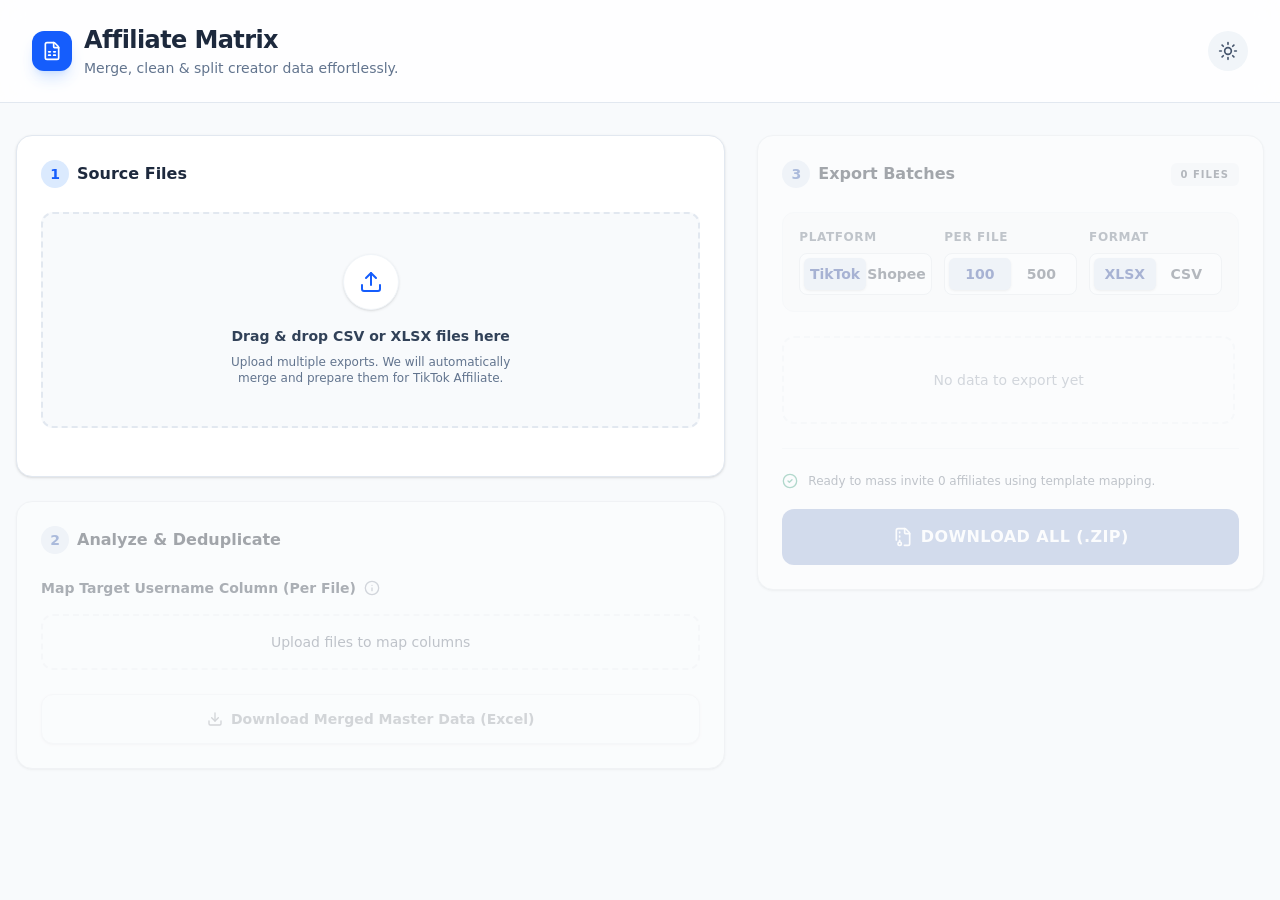
<file: index.html>
<!DOCTYPE html><!--JbAnKUsGzFx4GVvMpK2jP--><html lang="en"><head><meta charSet="utf-8"/><meta name="viewport" content="width=device-width, initial-scale=1"/><link rel="stylesheet" href="/_next/static/css/7e4ffec0b898984b.css" data-precedence="next"/><link rel="preload" as="script" fetchPriority="low" href="/_next/static/chunks/webpack-669ed450fc80d55c.js"/><script src="/_next/static/chunks/4bd1b696-21f374d1156f834a.js" async=""></script><script src="/_next/static/chunks/255-8d5af36ff3cd9e1a.js" async=""></script><script src="/_next/static/chunks/main-app-f6b0c76d117fa43d.js" async=""></script><script src="/_next/static/chunks/app/layout-0d81ec9beac69771.js" async=""></script><script src="/_next/static/chunks/2170a4aa-0161874357c9a188.js" async=""></script><script src="/_next/static/chunks/670-0e2aaca460332111.js" async=""></script><script src="/_next/static/chunks/app/page-c0fb439b8ecafed6.js" async=""></script><title>Affiliate Mass Invite Matrix | Creator Batch Processor</title><meta name="description" content="Free tool to merge, deduplicate, and split TikTok and Shopee creator lists for affiliate mass invites. Process data completely locally in your browser with privacy and speed."/><meta name="author" content="DigiMarket Indo"/><meta name="keywords" content="TikTok,Shopee,Affiliate,Mass Invite,Creator List,CSV,Excel,Deduplicate,Split Tool"/><meta property="og:title" content="Affiliate Matrix Processor"/><meta property="og:description" content="Free tool to process TikTok and Shopee affiliate bulk spreadsheets directly in your browser."/><meta property="og:type" content="website"/><meta name="twitter:card" content="summary"/><meta name="twitter:title" content="Affiliate Matrix Processor"/><meta name="twitter:description" content="Free tool to process TikTok and Shopee affiliate bulk spreadsheets directly in your browser."/><script src="/_next/static/chunks/polyfills-42372ed130431b0a.js" noModule=""></script></head><body class="antialiased font-sans flex flex-col min-h-screen"><div hidden=""><!--$--><!--/$--></div><script>((a,b,c,d,e,f,g,h)=>{let i=document.documentElement,j=["light","dark"];function k(b){var c;(Array.isArray(a)?a:[a]).forEach(a=>{let c="class"===a,d=c&&f?e.map(a=>f[a]||a):e;c?(i.classList.remove(...d),i.classList.add(f&&f[b]?f[b]:b)):i.setAttribute(a,b)}),c=b,h&&j.includes(c)&&(i.style.colorScheme=c)}if(d)k(d);else try{let a=localStorage.getItem(b)||c,d=g&&"system"===a?window.matchMedia("(prefers-color-scheme: dark)").matches?"dark":"light":a;k(d)}catch(a){}})("class","theme","dark",null,["light","dark"],null,true,true)</script><div class="flex-1 bg-slate-50 dark:bg-slate-950 text-slate-900 dark:text-slate-100 font-sans flex flex-col transition-colors duration-300 selection:bg-blue-200 dark:selection:bg-blue-900"><header class="bg-white/80 dark:bg-slate-900/80 backdrop-blur-md border-b border-slate-200 dark:border-slate-800 px-4 md:px-8 py-4 sm:py-6 flex items-center justify-between sticky top-0 z-50 w-full transition-colors duration-300"><div class="flex items-center gap-3"><div class="w-10 h-10 bg-blue-600 rounded-xl flex items-center justify-center text-white shadow-lg shadow-blue-500/20"><svg xmlns="http://www.w3.org/2000/svg" width="24" height="24" viewBox="0 0 24 24" fill="none" stroke="currentColor" stroke-width="2" stroke-linecap="round" stroke-linejoin="round" class="lucide lucide-file-spreadsheet w-5 h-5" aria-hidden="true"><path d="M6 22a2 2 0 0 1-2-2V4a2 2 0 0 1 2-2h8a2.4 2.4 0 0 1 1.704.706l3.588 3.588A2.4 2.4 0 0 1 20 8v12a2 2 0 0 1-2 2z"></path><path d="M14 2v5a1 1 0 0 0 1 1h5"></path><path d="M8 13h2"></path><path d="M14 13h2"></path><path d="M8 17h2"></path><path d="M14 17h2"></path></svg></div><div><h1 class="font-bold text-xl sm:text-2xl tracking-tight text-slate-800 dark:text-white">Affiliate Matrix</h1><p class="text-sm text-slate-500 dark:text-slate-400 mt-0.5 hidden sm:block">Merge, clean &amp; split creator data effortlessly.</p></div></div><div class="flex items-center gap-2"></div></header><main class="max-w-7xl mx-auto px-4 py-8 flex flex-col items-start w-full min-h-0 flex-1"><div class="flex flex-col lg:flex-row gap-6 lg:gap-8 w-full"><div class="w-full lg:w-7/12 flex flex-col gap-6" style="opacity:0;transform:translateY(20px)"><div class="bg-white dark:bg-slate-900 p-6 rounded-2xl border border-slate-200 dark:border-slate-800 shadow-sm flex flex-col transition-colors duration-300"><div class="flex items-center justify-between mb-6"><h2 class="font-bold text-slate-800 dark:text-slate-100 flex items-center gap-2"><span class="flex items-center justify-center w-7 h-7 rounded-full bg-blue-100 dark:bg-blue-500/20 text-blue-600 dark:text-blue-400 text-sm">1</span>Source Files</h2></div><div><div class="border-2 border-dashed rounded-xl p-10 flex flex-col items-center justify-center text-center cursor-pointer transition-all duration-300 mb-6 border-slate-200 dark:border-slate-700 bg-slate-50 dark:bg-slate-800/50 hover:border-blue-300 dark:hover:border-blue-500/50"><div class="w-14 h-14 mb-4 rounded-full bg-white dark:bg-slate-800 shadow-sm flex items-center justify-center text-blue-600 dark:text-blue-400 border border-slate-100 dark:border-slate-700"><svg xmlns="http://www.w3.org/2000/svg" width="24" height="24" viewBox="0 0 24 24" fill="none" stroke="currentColor" stroke-width="2" stroke-linecap="round" stroke-linejoin="round" class="lucide lucide-upload w-6 h-6" aria-hidden="true"><path d="M12 3v12"></path><path d="m17 8-5-5-5 5"></path><path d="M21 15v4a2 2 0 0 1-2 2H5a2 2 0 0 1-2-2v-4"></path></svg></div><p class="text-sm font-semibold text-slate-700 dark:text-slate-200">Drag &amp; drop CSV or XLSX files here</p><p class="text-xs text-slate-500 dark:text-slate-400 mt-2 max-w-xs">Upload multiple exports. We will automatically merge and prepare them for <!-- -->TikTok<!-- --> Affiliate.</p><input type="file" multiple="" accept=".csv,.xlsx" class="hidden"/></div></div></div><div class="bg-white dark:bg-slate-900 p-6 rounded-2xl border border-slate-200 dark:border-slate-800 shadow-sm flex flex-col transition-all duration-300 opacity-40 pointer-events-none grayscale-[0.5]"><div class="flex items-center justify-between mb-6"><h2 class="font-bold text-slate-800 dark:text-slate-100 flex items-center gap-2"><span class="flex items-center justify-center w-7 h-7 rounded-full bg-blue-100 dark:bg-blue-500/20 text-blue-600 dark:text-blue-400 text-sm">2</span>Analyze &amp; Deduplicate</h2></div><div><div class="flex flex-col gap-4 mb-6"><label class="text-sm font-semibold text-slate-700 dark:text-slate-300 flex items-center gap-2">Map Target Username Column (Per File)<span class="group relative cursor-help text-slate-400 hover:text-slate-600 dark:hover:text-slate-300"><svg xmlns="http://www.w3.org/2000/svg" width="24" height="24" viewBox="0 0 24 24" fill="none" stroke="currentColor" stroke-width="2" stroke-linecap="round" stroke-linejoin="round" class="lucide lucide-info w-4 h-4" aria-hidden="true"><circle cx="12" cy="12" r="10"></circle><path d="M12 16v-4"></path><path d="M12 8h.01"></path></svg><div class="absolute left-0 sm:left-1/2 sm:-translate-x-1/2 bottom-full mb-2 w-64 bg-slate-800 dark:bg-slate-100 text-white dark:text-slate-900 text-xs p-3 rounded-lg shadow-xl opacity-0 invisible group-hover:opacity-100 group-hover:visible transition-all z-10 font-medium">Select the column holding the exact creator usernames for each uploaded file.</div></span></label><div class="p-4 border-2 border-dashed border-slate-100 dark:border-slate-800 rounded-xl text-center text-sm text-slate-500">Upload files to map columns</div></div><button disabled="" class="w-full px-4 py-3.5 bg-white dark:bg-slate-800 hover:bg-slate-50 dark:hover:bg-slate-700 border border-slate-200 dark:border-slate-700 text-slate-700 dark:text-slate-200 rounded-xl text-sm font-bold flex items-center justify-center gap-2 disabled:opacity-50 disabled:cursor-not-allowed transition-colors shadow-sm"><svg xmlns="http://www.w3.org/2000/svg" width="24" height="24" viewBox="0 0 24 24" fill="none" stroke="currentColor" stroke-width="2" stroke-linecap="round" stroke-linejoin="round" class="lucide lucide-download w-4 h-4" aria-hidden="true"><path d="M12 15V3"></path><path d="M21 15v4a2 2 0 0 1-2 2H5a2 2 0 0 1-2-2v-4"></path><path d="m7 10 5 5 5-5"></path></svg>Download Merged Master Data (Excel)</button></div></div></div><div class="w-full lg:w-5/12" style="opacity:0;transform:translateY(20px)"><div class="bg-white dark:bg-slate-900 p-6 rounded-2xl border border-slate-200 dark:border-slate-800 shadow-sm flex flex-col transition-all duration-300 opacity-40 pointer-events-none grayscale-[0.5] sticky top-28"><div class="flex items-center justify-between mb-6"><h2 class="font-bold text-slate-800 dark:text-slate-100 flex items-center gap-2"><span class="flex items-center justify-center w-7 h-7 rounded-full bg-blue-100 dark:bg-blue-500/20 text-blue-600 dark:text-blue-400 text-sm">3</span>Export Batches</h2><span class="px-2.5 py-1 bg-slate-100 dark:bg-slate-800 text-slate-600 dark:text-slate-300 text-[10px] font-bold tracking-widest rounded-md uppercase">0<!-- --> FILES</span></div><div class="flex flex-col sm:flex-row gap-3 mb-6 p-4 rounded-xl bg-slate-50 dark:bg-slate-800/30 border border-slate-100 dark:border-slate-700/50"><div class="flex-1"><label class="text-xs font-bold text-slate-500 dark:text-slate-400 uppercase tracking-wider mb-2 block">Platform</label><div class="flex bg-white dark:bg-slate-900 rounded-lg p-1 border border-slate-200 dark:border-slate-700"><button class="flex-1 text-sm font-semibold py-1.5 rounded-md transition-all bg-blue-100 dark:bg-blue-900/40 text-blue-700 dark:text-blue-400 shadow-sm">TikTok</button><button class="flex-1 text-sm font-semibold py-1.5 rounded-md transition-all text-slate-600 dark:text-slate-400 hover:text-slate-800 dark:hover:text-slate-200">Shopee</button></div></div><div class="flex-1"><label class="text-xs font-bold text-slate-500 dark:text-slate-400 uppercase tracking-wider mb-2 block">Per File</label><div class="flex bg-white dark:bg-slate-900 rounded-lg p-1 border border-slate-200 dark:border-slate-700"><button class="flex-1 text-sm font-semibold py-1.5 rounded-md transition-all bg-blue-100 dark:bg-blue-900/40 text-blue-700 dark:text-blue-400 shadow-sm">100</button><button class="flex-1 text-sm font-semibold py-1.5 rounded-md transition-all text-slate-600 dark:text-slate-400 hover:text-slate-800 dark:hover:text-slate-200">500</button></div></div><div class="flex-1"><label class="text-xs font-bold text-slate-500 dark:text-slate-400 uppercase tracking-wider mb-2 block">Format</label><div class="flex bg-white dark:bg-slate-900 rounded-lg p-1 border border-slate-200 dark:border-slate-700"><button class="flex-1 text-sm font-semibold py-1.5 rounded-md transition-all bg-blue-100 dark:bg-blue-900/40 text-blue-700 dark:text-blue-400 shadow-sm">XLSX</button><button class="flex-1 text-sm font-semibold py-1.5 rounded-md transition-all text-slate-600 dark:text-slate-400 hover:text-slate-800 dark:hover:text-slate-200">CSV</button></div></div></div><div class="flex-1 overflow-hidden mb-6 max-h-[40vh] overflow-y-auto pr-1"><div class="border-2 border-dashed border-slate-100 dark:border-slate-800 rounded-xl p-8 flex items-center justify-center text-slate-400 dark:text-slate-500 text-sm font-medium">No data to export yet</div></div><div class="mt-auto pt-6 border-t border-slate-100 dark:border-slate-800"><div class="flex items-center space-x-2.5 text-xs text-slate-500 dark:text-slate-400 mb-5 font-medium"><svg xmlns="http://www.w3.org/2000/svg" width="24" height="24" viewBox="0 0 24 24" fill="none" stroke="currentColor" stroke-width="2" stroke-linecap="round" stroke-linejoin="round" class="lucide lucide-circle-check w-4 h-4 text-emerald-500 dark:text-emerald-400 flex-shrink-0" aria-hidden="true"><circle cx="12" cy="12" r="10"></circle><path d="m9 12 2 2 4-4"></path></svg><span>Ready to mass invite <!-- -->0<!-- --> affiliates using template mapping.</span></div><button disabled="" class="w-full py-4 bg-blue-600 dark:bg-blue-600 text-white rounded-xl font-bold tracking-wide hover:bg-blue-700 dark:hover:bg-blue-500 transition-all shadow-lg shadow-blue-500/25 disabled:opacity-50 disabled:shadow-none disabled:cursor-not-allowed flex items-center justify-center gap-2"><svg xmlns="http://www.w3.org/2000/svg" width="24" height="24" viewBox="0 0 24 24" fill="none" stroke="currentColor" stroke-width="2" stroke-linecap="round" stroke-linejoin="round" class="lucide lucide-file-archive w-5 h-5" aria-hidden="true"><path d="M13.659 22H18a2 2 0 0 0 2-2V8a2.4 2.4 0 0 0-.706-1.706l-3.588-3.588A2.4 2.4 0 0 0 14 2H6a2 2 0 0 0-2 2v11.5"></path><path d="M14 2v5a1 1 0 0 0 1 1h5"></path><path d="M8 12v-1"></path><path d="M8 18v-2"></path><path d="M8 7V6"></path><circle cx="8" cy="20" r="2"></circle></svg>DOWNLOAD ALL (.ZIP)</button></div></div></div></div></main><style>
        /* Standardize webkit scrollbar matching the dark theme */
        ::-webkit-scrollbar { width: 5px; height: 5px; }
        ::-webkit-scrollbar-track { background: transparent; }
        ::-webkit-scrollbar-thumb { background: #cbd5e1; border-radius: 4px; }
        .dark ::-webkit-scrollbar-thumb { background: #475569; }
      </style></div><!--$--><!--/$--><script src="/_next/static/chunks/webpack-669ed450fc80d55c.js" id="_R_" async=""></script><script>(self.__next_f=self.__next_f||[]).push([0])</script><script>self.__next_f.push([1,"1:\"$Sreact.fragment\"\n2:I[1901,[\"177\",\"static/chunks/app/layout-0d81ec9beac69771.js\"],\"ThemeProvider\"]\n3:I[9766,[],\"\"]\n4:I[8924,[],\"\"]\n5:I[1959,[],\"ClientPageRoot\"]\n6:I[7322,[\"524\",\"static/chunks/2170a4aa-0161874357c9a188.js\",\"670\",\"static/chunks/670-0e2aaca460332111.js\",\"974\",\"static/chunks/app/page-c0fb439b8ecafed6.js\"],\"default\"]\n9:I[4431,[],\"OutletBoundary\"]\nb:I[5278,[],\"AsyncMetadataOutlet\"]\nd:I[4431,[],\"ViewportBoundary\"]\nf:I[4431,[],\"MetadataBoundary\"]\n10:\"$Sreact.suspense\"\n12:I[7150,[],\"\"]\n:HL[\"/_next/static/css/7e4ffec0b898984b.css\",\"style\"]\n"])</script><script>self.__next_f.push([1,"0:{\"P\":null,\"b\":\"JbAnKUsGzFx4GVvMpK2jP\",\"p\":\"\",\"c\":[\"\",\"\"],\"i\":false,\"f\":[[[\"\",{\"children\":[\"__PAGE__\",{}]},\"$undefined\",\"$undefined\",true],[\"\",[\"$\",\"$1\",\"c\",{\"children\":[[[\"$\",\"link\",\"0\",{\"rel\":\"stylesheet\",\"href\":\"/_next/static/css/7e4ffec0b898984b.css\",\"precedence\":\"next\",\"crossOrigin\":\"$undefined\",\"nonce\":\"$undefined\"}]],[\"$\",\"html\",null,{\"lang\":\"en\",\"suppressHydrationWarning\":true,\"children\":[\"$\",\"body\",null,{\"className\":\"antialiased font-sans flex flex-col min-h-screen\",\"children\":[\"$\",\"$L2\",null,{\"attribute\":\"class\",\"defaultTheme\":\"dark\",\"enableSystem\":true,\"disableTransitionOnChange\":true,\"children\":[\"$\",\"$L3\",null,{\"parallelRouterKey\":\"children\",\"error\":\"$undefined\",\"errorStyles\":\"$undefined\",\"errorScripts\":\"$undefined\",\"template\":[\"$\",\"$L4\",null,{}],\"templateStyles\":\"$undefined\",\"templateScripts\":\"$undefined\",\"notFound\":[[[\"$\",\"title\",null,{\"children\":\"404: This page could not be found.\"}],[\"$\",\"div\",null,{\"style\":{\"fontFamily\":\"system-ui,\\\"Segoe UI\\\",Roboto,Helvetica,Arial,sans-serif,\\\"Apple Color Emoji\\\",\\\"Segoe UI Emoji\\\"\",\"height\":\"100vh\",\"textAlign\":\"center\",\"display\":\"flex\",\"flexDirection\":\"column\",\"alignItems\":\"center\",\"justifyContent\":\"center\"},\"children\":[\"$\",\"div\",null,{\"children\":[[\"$\",\"style\",null,{\"dangerouslySetInnerHTML\":{\"__html\":\"body{color:#000;background:#fff;margin:0}.next-error-h1{border-right:1px solid rgba(0,0,0,.3)}@media (prefers-color-scheme:dark){body{color:#fff;background:#000}.next-error-h1{border-right:1px solid rgba(255,255,255,.3)}}\"}}],[\"$\",\"h1\",null,{\"className\":\"next-error-h1\",\"style\":{\"display\":\"inline-block\",\"margin\":\"0 20px 0 0\",\"padding\":\"0 23px 0 0\",\"fontSize\":24,\"fontWeight\":500,\"verticalAlign\":\"top\",\"lineHeight\":\"49px\"},\"children\":404}],[\"$\",\"div\",null,{\"style\":{\"display\":\"inline-block\"},\"children\":[\"$\",\"h2\",null,{\"style\":{\"fontSize\":14,\"fontWeight\":400,\"lineHeight\":\"49px\",\"margin\":0},\"children\":\"This page could not be found.\"}]}]]}]}]],[]],\"forbidden\":\"$undefined\",\"unauthorized\":\"$undefined\"}]}]}]}]]}],{\"children\":[\"__PAGE__\",[\"$\",\"$1\",\"c\",{\"children\":[[\"$\",\"$L5\",null,{\"Component\":\"$6\",\"searchParams\":{},\"params\":{},\"promises\":[\"$@7\",\"$@8\"]}],null,[\"$\",\"$L9\",null,{\"children\":[\"$La\",[\"$\",\"$Lb\",null,{\"promise\":\"$@c\"}]]}]]}],{},null,false]},null,false],[\"$\",\"$1\",\"h\",{\"children\":[null,[[\"$\",\"$Ld\",null,{\"children\":\"$Le\"}],null],[\"$\",\"$Lf\",null,{\"children\":[\"$\",\"div\",null,{\"hidden\":true,\"children\":[\"$\",\"$10\",null,{\"fallback\":null,\"children\":\"$L11\"}]}]}]]}],false]],\"m\":\"$undefined\",\"G\":[\"$12\",[]],\"s\":false,\"S\":true}\n"])</script><script>self.__next_f.push([1,"7:{}\n8:\"$0:f:0:1:2:children:1:props:children:0:props:params\"\n"])</script><script>self.__next_f.push([1,"e:[[\"$\",\"meta\",\"0\",{\"charSet\":\"utf-8\"}],[\"$\",\"meta\",\"1\",{\"name\":\"viewport\",\"content\":\"width=device-width, initial-scale=1\"}]]\na:null\n"])</script><script>self.__next_f.push([1,"c:{\"metadata\":[[\"$\",\"title\",\"0\",{\"children\":\"Affiliate Mass Invite Matrix | Creator Batch Processor\"}],[\"$\",\"meta\",\"1\",{\"name\":\"description\",\"content\":\"Free tool to merge, deduplicate, and split TikTok and Shopee creator lists for affiliate mass invites. Process data completely locally in your browser with privacy and speed.\"}],[\"$\",\"meta\",\"2\",{\"name\":\"author\",\"content\":\"DigiMarket Indo\"}],[\"$\",\"meta\",\"3\",{\"name\":\"keywords\",\"content\":\"TikTok,Shopee,Affiliate,Mass Invite,Creator List,CSV,Excel,Deduplicate,Split Tool\"}],[\"$\",\"meta\",\"4\",{\"property\":\"og:title\",\"content\":\"Affiliate Matrix Processor\"}],[\"$\",\"meta\",\"5\",{\"property\":\"og:description\",\"content\":\"Free tool to process TikTok and Shopee affiliate bulk spreadsheets directly in your browser.\"}],[\"$\",\"meta\",\"6\",{\"property\":\"og:type\",\"content\":\"website\"}],[\"$\",\"meta\",\"7\",{\"name\":\"twitter:card\",\"content\":\"summary\"}],[\"$\",\"meta\",\"8\",{\"name\":\"twitter:title\",\"content\":\"Affiliate Matrix Processor\"}],[\"$\",\"meta\",\"9\",{\"name\":\"twitter:description\",\"content\":\"Free tool to process TikTok and Shopee affiliate bulk spreadsheets directly in your browser.\"}]],\"error\":null,\"digest\":\"$undefined\"}\n"])</script><script>self.__next_f.push([1,"11:\"$c:metadata\"\n"])</script></body></html>
</file>
<file: _next/static/css/7e4ffec0b898984b.css>
/*! tailwindcss v4.1.11 | MIT License | https://tailwindcss.com */@layer properties{@supports ((-webkit-hyphens:none) and (not (margin-trim:inline))) or ((-moz-orient:inline) and (not (color:rgb(from red r g b)))){*,::backdrop,:after,:before{--tw-space-y-reverse:0;--tw-space-x-reverse:0;--tw-border-style:solid;--tw-font-weight:initial;--tw-tracking:initial;--tw-shadow:0 0 #0000;--tw-shadow-color:initial;--tw-shadow-alpha:100%;--tw-inset-shadow:0 0 #0000;--tw-inset-shadow-color:initial;--tw-inset-shadow-alpha:100%;--tw-ring-color:initial;--tw-ring-shadow:0 0 #0000;--tw-inset-ring-color:initial;--tw-inset-ring-shadow:0 0 #0000;--tw-ring-inset:initial;--tw-ring-offset-width:0px;--tw-ring-offset-color:#fff;--tw-ring-offset-shadow:0 0 #0000;--tw-blur:initial;--tw-brightness:initial;--tw-contrast:initial;--tw-grayscale:initial;--tw-hue-rotate:initial;--tw-invert:initial;--tw-opacity:initial;--tw-saturate:initial;--tw-sepia:initial;--tw-drop-shadow:initial;--tw-drop-shadow-color:initial;--tw-drop-shadow-alpha:100%;--tw-drop-shadow-size:initial;--tw-backdrop-blur:initial;--tw-backdrop-brightness:initial;--tw-backdrop-contrast:initial;--tw-backdrop-grayscale:initial;--tw-backdrop-hue-rotate:initial;--tw-backdrop-invert:initial;--tw-backdrop-opacity:initial;--tw-backdrop-saturate:initial;--tw-backdrop-sepia:initial;--tw-duration:initial;--tw-translate-x:0;--tw-translate-y:0;--tw-translate-z:0}}}@layer theme{:host,:root{--font-sans:ui-sans-serif,system-ui,sans-serif,"Apple Color Emoji","Segoe UI Emoji","Segoe UI Symbol","Noto Color Emoji";--font-mono:ui-monospace,SFMono-Regular,Menlo,Monaco,Consolas,"Liberation Mono","Courier New",monospace;--color-orange-100:oklch(95.4% .038 75.164);--color-orange-400:oklch(75% .183 55.934);--color-orange-700:oklch(55.3% .195 38.402);--color-orange-900:oklch(40.8% .123 38.172);--color-emerald-50:oklch(97.9% .021 166.113);--color-emerald-100:oklch(95% .052 163.051);--color-emerald-400:oklch(76.5% .177 163.223);--color-emerald-500:oklch(69.6% .17 162.48);--color-emerald-600:oklch(59.6% .145 163.225);--color-blue-50:oklch(97% .014 254.604);--color-blue-100:oklch(93.2% .032 255.585);--color-blue-200:oklch(88.2% .059 254.128);--color-blue-300:oklch(80.9% .105 251.813);--color-blue-400:oklch(70.7% .165 254.624);--color-blue-500:oklch(62.3% .214 259.815);--color-blue-600:oklch(54.6% .245 262.881);--color-blue-700:oklch(48.8% .243 264.376);--color-blue-900:oklch(37.9% .146 265.522);--color-rose-50:oklch(96.9% .015 12.422);--color-rose-100:oklch(94.1% .03 12.58);--color-rose-200:oklch(89.2% .058 10.001);--color-rose-300:oklch(81% .117 11.638);--color-rose-400:oklch(71.2% .194 13.428);--color-rose-500:oklch(64.5% .246 16.439);--color-rose-600:oklch(58.6% .253 17.585);--color-rose-700:oklch(51.4% .222 16.935);--color-rose-800:oklch(45.5% .188 13.697);--color-rose-900:oklch(41% .159 10.272);--color-slate-50:oklch(98.4% .003 247.858);--color-slate-100:oklch(96.8% .007 247.896);--color-slate-200:oklch(92.9% .013 255.508);--color-slate-300:oklch(86.9% .022 252.894);--color-slate-400:oklch(70.4% .04 256.788);--color-slate-500:oklch(55.4% .046 257.417);--color-slate-600:oklch(44.6% .043 257.281);--color-slate-700:oklch(37.2% .044 257.287);--color-slate-800:oklch(27.9% .041 260.031);--color-slate-900:oklch(20.8% .042 265.755);--color-slate-950:oklch(12.9% .042 264.695);--color-white:#fff;--spacing:.25rem;--container-xs:20rem;--container-7xl:80rem;--text-xs:.75rem;--text-xs--line-height:calc(1/.75);--text-sm:.875rem;--text-sm--line-height:calc(1.25/.875);--text-xl:1.25rem;--text-xl--line-height:calc(1.75/1.25);--text-2xl:1.5rem;--text-2xl--line-height:calc(2/1.5);--text-3xl:1.875rem;--text-3xl--line-height:calc(2.25/1.875);--font-weight-medium:500;--font-weight-semibold:600;--font-weight-bold:700;--font-weight-black:900;--tracking-tight:-.025em;--tracking-wide:.025em;--tracking-wider:.05em;--tracking-widest:.1em;--radius-md:.375rem;--radius-lg:.5rem;--radius-xl:.75rem;--radius-2xl:1rem;--animate-spin:spin 1s linear infinite;--blur-md:12px;--default-transition-duration:.15s;--default-transition-timing-function:cubic-bezier(.4,0,.2,1);--default-font-family:var(--font-sans);--default-mono-font-family:var(--font-mono)}}@layer base{*,::backdrop,:after,:before{box-sizing:border-box;border:0 solid;margin:0;padding:0}::file-selector-button{box-sizing:border-box;border:0 solid;margin:0;padding:0}:host,html{-webkit-text-size-adjust:100%;-moz-tab-size:4;-o-tab-size:4;tab-size:4;line-height:1.5;font-family:var(--default-font-family,ui-sans-serif,system-ui,sans-serif,"Apple Color Emoji","Segoe UI Emoji","Segoe UI Symbol","Noto Color Emoji");font-feature-settings:var(--default-font-feature-settings,normal);font-variation-settings:var(--default-font-variation-settings,normal);-webkit-tap-highlight-color:transparent}hr{height:0;color:inherit;border-top-width:1px}abbr:where([title]){-webkit-text-decoration:underline dotted;text-decoration:underline dotted}h1,h2,h3,h4,h5,h6{font-size:inherit;font-weight:inherit}a{color:inherit;-webkit-text-decoration:inherit;text-decoration:inherit}b,strong{font-weight:bolder}code,kbd,pre,samp{font-family:var(--default-mono-font-family,ui-monospace,SFMono-Regular,Menlo,Monaco,Consolas,"Liberation Mono","Courier New",monospace);font-feature-settings:var(--default-mono-font-feature-settings,normal);font-variation-settings:var(--default-mono-font-variation-settings,normal);font-size:1em}small{font-size:80%}sub,sup{vertical-align:baseline;font-size:75%;line-height:0;position:relative}sub{bottom:-.25em}sup{top:-.5em}table{text-indent:0;border-color:inherit;border-collapse:collapse}:-moz-focusring{outline:auto}progress{vertical-align:baseline}summary{display:list-item}menu,ol,ul{list-style:none}audio,canvas,embed,iframe,img,object,svg,video{vertical-align:middle;display:block}img,video{max-width:100%;height:auto}button,input,optgroup,select,textarea{font:inherit;font-feature-settings:inherit;font-variation-settings:inherit;letter-spacing:inherit;color:inherit;opacity:1;background-color:#0000;border-radius:0}::file-selector-button{font:inherit;font-feature-settings:inherit;font-variation-settings:inherit;letter-spacing:inherit;color:inherit;opacity:1;background-color:#0000;border-radius:0}:where(select:is([multiple],[size])) optgroup{font-weight:bolder}:where(select:is([multiple],[size])) optgroup option{padding-inline-start:20px}::file-selector-button{margin-inline-end:4px}::-moz-placeholder{opacity:1}::placeholder{opacity:1}@supports (not (-webkit-appearance:-apple-pay-button)) or (contain-intrinsic-size:1px){::-moz-placeholder{color:currentColor}::placeholder{color:currentColor}@supports (color:color-mix(in lab,red,red)){::-moz-placeholder{color:color-mix(in oklab,currentcolor 50%,transparent)}::placeholder{color:color-mix(in oklab,currentcolor 50%,transparent)}}}textarea{resize:vertical}::-webkit-search-decoration{-webkit-appearance:none}::-webkit-date-and-time-value{min-height:1lh;text-align:inherit}::-webkit-datetime-edit{display:inline-flex}::-webkit-datetime-edit-fields-wrapper{padding:0}::-webkit-datetime-edit,::-webkit-datetime-edit-year-field{padding-block:0}::-webkit-datetime-edit-day-field,::-webkit-datetime-edit-month-field{padding-block:0}::-webkit-datetime-edit-hour-field,::-webkit-datetime-edit-minute-field{padding-block:0}::-webkit-datetime-edit-millisecond-field,::-webkit-datetime-edit-second-field{padding-block:0}::-webkit-datetime-edit-meridiem-field{padding-block:0}:-moz-ui-invalid{box-shadow:none}button,input:where([type=button],[type=reset],[type=submit]){-webkit-appearance:button;-moz-appearance:button;appearance:button}::file-selector-button{-webkit-appearance:button;-moz-appearance:button;appearance:button}::-webkit-inner-spin-button,::-webkit-outer-spin-button{height:auto}[hidden]:where(:not([hidden=until-found])){display:none!important}}@layer components;@layer utilities{.pointer-events-none{pointer-events:none}.invisible{visibility:hidden}.absolute{position:absolute}.relative{position:relative}.sticky{position:sticky}.inset-y-0{inset-block:calc(var(--spacing)*0)}.top-0{top:calc(var(--spacing)*0)}.top-28{top:calc(var(--spacing)*28)}.right-0{right:calc(var(--spacing)*0)}.bottom-full{bottom:100%}.left-0{left:calc(var(--spacing)*0)}.z-10{z-index:10}.z-50{z-index:50}.mx-auto{margin-inline:auto}.mt-0\.5{margin-top:calc(var(--spacing)*.5)}.mt-1{margin-top:calc(var(--spacing)*1)}.mt-2{margin-top:calc(var(--spacing)*2)}.mt-4{margin-top:calc(var(--spacing)*4)}.mt-auto{margin-top:auto}.mb-1\.5{margin-bottom:calc(var(--spacing)*1.5)}.mb-2{margin-bottom:calc(var(--spacing)*2)}.mb-3{margin-bottom:calc(var(--spacing)*3)}.mb-4{margin-bottom:calc(var(--spacing)*4)}.mb-5{margin-bottom:calc(var(--spacing)*5)}.mb-6{margin-bottom:calc(var(--spacing)*6)}.ml-2{margin-left:calc(var(--spacing)*2)}.block{display:block}.flex{display:flex}.grid{display:grid}.hidden{display:none}.h-2{height:calc(var(--spacing)*2)}.h-4{height:calc(var(--spacing)*4)}.h-5{height:calc(var(--spacing)*5)}.h-6{height:calc(var(--spacing)*6)}.h-7{height:calc(var(--spacing)*7)}.h-9{height:calc(var(--spacing)*9)}.h-10{height:calc(var(--spacing)*10)}.h-14{height:calc(var(--spacing)*14)}.max-h-48{max-height:calc(var(--spacing)*48)}.max-h-\[40vh\]{max-height:40vh}.min-h-0{min-height:calc(var(--spacing)*0)}.min-h-screen{min-height:100vh}.w-4{width:calc(var(--spacing)*4)}.w-5{width:calc(var(--spacing)*5)}.w-6{width:calc(var(--spacing)*6)}.w-7{width:calc(var(--spacing)*7)}.w-9{width:calc(var(--spacing)*9)}.w-10{width:calc(var(--spacing)*10)}.w-14{width:calc(var(--spacing)*14)}.w-64{width:calc(var(--spacing)*64)}.w-full{width:100%}.max-w-7xl{max-width:var(--container-7xl)}.max-w-\[200px\]{max-width:200px}.max-w-full{max-width:100%}.max-w-xs{max-width:var(--container-xs)}.min-w-0{min-width:calc(var(--spacing)*0)}.flex-1{flex:1}.flex-shrink-0{flex-shrink:0}.animate-spin{animation:var(--animate-spin)}.cursor-help{cursor:help}.cursor-not-allowed{cursor:not-allowed}.cursor-pointer{cursor:pointer}.appearance-none{-webkit-appearance:none;-moz-appearance:none;appearance:none}.grid-cols-2{grid-template-columns:repeat(2,minmax(0,1fr))}.flex-col{flex-direction:column}.flex-wrap{flex-wrap:wrap}.items-center{align-items:center}.items-start{align-items:flex-start}.justify-between{justify-content:space-between}.justify-center{justify-content:center}.gap-2{gap:calc(var(--spacing)*2)}.gap-3{gap:calc(var(--spacing)*3)}.gap-4{gap:calc(var(--spacing)*4)}.gap-6{gap:calc(var(--spacing)*6)}:where(.space-y-3>:not(:last-child)){--tw-space-y-reverse:0;margin-block-start:calc(calc(var(--spacing)*3)*var(--tw-space-y-reverse));margin-block-end:calc(calc(var(--spacing)*3)*calc(1 - var(--tw-space-y-reverse)))}:where(.space-x-2\.5>:not(:last-child)){--tw-space-x-reverse:0;margin-inline-start:calc(calc(var(--spacing)*2.5)*var(--tw-space-x-reverse));margin-inline-end:calc(calc(var(--spacing)*2.5)*calc(1 - var(--tw-space-x-reverse)))}:where(.space-x-3\.5>:not(:last-child)){--tw-space-x-reverse:0;margin-inline-start:calc(calc(var(--spacing)*3.5)*var(--tw-space-x-reverse));margin-inline-end:calc(calc(var(--spacing)*3.5)*calc(1 - var(--tw-space-x-reverse)))}.truncate{text-overflow:ellipsis;white-space:nowrap}.overflow-hidden,.truncate{overflow:hidden}.overflow-y-auto{overflow-y:auto}.rounded-2xl{border-radius:var(--radius-2xl)}.rounded-full{border-radius:3.40282e+38px}.rounded-lg{border-radius:var(--radius-lg)}.rounded-md{border-radius:var(--radius-md)}.rounded-xl{border-radius:var(--radius-xl)}.rounded-r-xl{border-top-right-radius:var(--radius-xl);border-bottom-right-radius:var(--radius-xl)}.border{border-style:var(--tw-border-style);border-width:1px}.border-2{border-style:var(--tw-border-style);border-width:2px}.border-t{border-top-style:var(--tw-border-style);border-top-width:1px}.border-b{border-bottom-style:var(--tw-border-style);border-bottom-width:1px}.border-l-4{border-left-style:var(--tw-border-style);border-left-width:4px}.border-dashed{--tw-border-style:dashed;border-style:dashed}.border-blue-500{border-color:var(--color-blue-500)}.border-current{border-color:currentColor}.border-emerald-100{border-color:var(--color-emerald-100)}.border-rose-500{border-color:var(--color-rose-500)}.border-slate-100{border-color:var(--color-slate-100)}.border-slate-200{border-color:var(--color-slate-200)}.border-t-transparent{border-top-color:#0000}.bg-blue-50{background-color:var(--color-blue-50)}.bg-blue-100{background-color:var(--color-blue-100)}.bg-blue-600{background-color:var(--color-blue-600)}.bg-emerald-50{background-color:var(--color-emerald-50)}.bg-orange-100{background-color:var(--color-orange-100)}.bg-rose-50{background-color:var(--color-rose-50)}.bg-slate-50{background-color:var(--color-slate-50)}.bg-slate-100{background-color:var(--color-slate-100)}.bg-slate-200{background-color:var(--color-slate-200)}.bg-slate-800{background-color:var(--color-slate-800)}.bg-white{background-color:var(--color-white)}.bg-white\/50{background-color:#ffffff80}@supports (color:color-mix(in lab,red,red)){.bg-white\/50{background-color:color-mix(in oklab,var(--color-white)50%,transparent)}}.bg-white\/80{background-color:#fffc}@supports (color:color-mix(in lab,red,red)){.bg-white\/80{background-color:color-mix(in oklab,var(--color-white)80%,transparent)}}.fill-current{fill:currentColor}.p-1{padding:calc(var(--spacing)*1)}.p-2\.5{padding:calc(var(--spacing)*2.5)}.p-3{padding:calc(var(--spacing)*3)}.p-3\.5{padding:calc(var(--spacing)*3.5)}.p-4{padding:calc(var(--spacing)*4)}.p-5{padding:calc(var(--spacing)*5)}.p-6{padding:calc(var(--spacing)*6)}.p-8{padding:calc(var(--spacing)*8)}.p-10{padding:calc(var(--spacing)*10)}.px-2\.5{padding-inline:calc(var(--spacing)*2.5)}.px-3{padding-inline:calc(var(--spacing)*3)}.px-3\.5{padding-inline:calc(var(--spacing)*3.5)}.px-4{padding-inline:calc(var(--spacing)*4)}.py-1{padding-block:calc(var(--spacing)*1)}.py-1\.5{padding-block:calc(var(--spacing)*1.5)}.py-2{padding-block:calc(var(--spacing)*2)}.py-3{padding-block:calc(var(--spacing)*3)}.py-3\.5{padding-block:calc(var(--spacing)*3.5)}.py-4{padding-block:calc(var(--spacing)*4)}.py-8{padding-block:calc(var(--spacing)*8)}.pt-6{padding-top:calc(var(--spacing)*6)}.pr-1{padding-right:calc(var(--spacing)*1)}.text-center{text-align:center}.font-sans{font-family:var(--font-sans)}.text-3xl{font-size:var(--text-3xl);line-height:var(--tw-leading,var(--text-3xl--line-height))}.text-sm{font-size:var(--text-sm);line-height:var(--tw-leading,var(--text-sm--line-height))}.text-xl{font-size:var(--text-xl);line-height:var(--tw-leading,var(--text-xl--line-height))}.text-xs{font-size:var(--text-xs);line-height:var(--tw-leading,var(--text-xs--line-height))}.text-\[10px\]{font-size:10px}.text-\[11px\]{font-size:11px}.font-black{--tw-font-weight:var(--font-weight-black);font-weight:var(--font-weight-black)}.font-bold{--tw-font-weight:var(--font-weight-bold);font-weight:var(--font-weight-bold)}.font-medium{--tw-font-weight:var(--font-weight-medium);font-weight:var(--font-weight-medium)}.font-semibold{--tw-font-weight:var(--font-weight-semibold);font-weight:var(--font-weight-semibold)}.tracking-tight{--tw-tracking:var(--tracking-tight);letter-spacing:var(--tracking-tight)}.tracking-wide{--tw-tracking:var(--tracking-wide);letter-spacing:var(--tracking-wide)}.tracking-wider{--tw-tracking:var(--tracking-wider);letter-spacing:var(--tracking-wider)}.tracking-widest{--tw-tracking:var(--tracking-widest);letter-spacing:var(--tracking-widest)}.text-blue-600{color:var(--color-blue-600)}.text-blue-700{color:var(--color-blue-700)}.text-emerald-500{color:var(--color-emerald-500)}.text-emerald-600{color:var(--color-emerald-600)}.text-orange-700{color:var(--color-orange-700)}.text-rose-500{color:var(--color-rose-500)}.text-rose-600{color:var(--color-rose-600)}.text-rose-700{color:var(--color-rose-700)}.text-rose-800{color:var(--color-rose-800)}.text-slate-400{color:var(--color-slate-400)}.text-slate-500{color:var(--color-slate-500)}.text-slate-600{color:var(--color-slate-600)}.text-slate-700{color:var(--color-slate-700)}.text-slate-800{color:var(--color-slate-800)}.text-slate-900{color:var(--color-slate-900)}.text-white{color:var(--color-white)}.uppercase{text-transform:uppercase}.antialiased{-webkit-font-smoothing:antialiased;-moz-osx-font-smoothing:grayscale}.opacity-0{opacity:0}.opacity-40{opacity:.4}.opacity-50{opacity:.5}.opacity-100{opacity:1}.shadow-inner{--tw-shadow:inset 0 2px 4px 0 var(--tw-shadow-color,#0000000d)}.shadow-inner,.shadow-lg{box-shadow:var(--tw-inset-shadow),var(--tw-inset-ring-shadow),var(--tw-ring-offset-shadow),var(--tw-ring-shadow),var(--tw-shadow)}.shadow-lg{--tw-shadow:0 10px 15px -3px var(--tw-shadow-color,#0000001a),0 4px 6px -4px var(--tw-shadow-color,#0000001a)}.shadow-sm{--tw-shadow:0 1px 3px 0 var(--tw-shadow-color,#0000001a),0 1px 2px -1px var(--tw-shadow-color,#0000001a)}.shadow-sm,.shadow-xl{box-shadow:var(--tw-inset-shadow),var(--tw-inset-ring-shadow),var(--tw-ring-offset-shadow),var(--tw-ring-shadow),var(--tw-shadow)}.shadow-xl{--tw-shadow:0 20px 25px -5px var(--tw-shadow-color,#0000001a),0 8px 10px -6px var(--tw-shadow-color,#0000001a)}.shadow-blue-500\/20{--tw-shadow-color:#3080ff33}@supports (color:color-mix(in lab,red,red)){.shadow-blue-500\/20{--tw-shadow-color:color-mix(in oklab,color-mix(in oklab,var(--color-blue-500)20%,transparent)var(--tw-shadow-alpha),transparent)}}.shadow-blue-500\/25{--tw-shadow-color:#3080ff40}@supports (color:color-mix(in lab,red,red)){.shadow-blue-500\/25{--tw-shadow-color:color-mix(in oklab,color-mix(in oklab,var(--color-blue-500)25%,transparent)var(--tw-shadow-alpha),transparent)}}.grayscale-\[0\.5\]{--tw-grayscale:grayscale(.5);filter:var(--tw-blur,)var(--tw-brightness,)var(--tw-contrast,)var(--tw-grayscale,)var(--tw-hue-rotate,)var(--tw-invert,)var(--tw-saturate,)var(--tw-sepia,)var(--tw-drop-shadow,)}.backdrop-blur-md{--tw-backdrop-blur:blur(var(--blur-md));backdrop-filter:var(--tw-backdrop-blur,)var(--tw-backdrop-brightness,)var(--tw-backdrop-contrast,)var(--tw-backdrop-grayscale,)var(--tw-backdrop-hue-rotate,)var(--tw-backdrop-invert,)var(--tw-backdrop-opacity,)var(--tw-backdrop-saturate,)var(--tw-backdrop-sepia,)}.transition{transition-property:color,background-color,border-color,outline-color,text-decoration-color,fill,stroke,--tw-gradient-from,--tw-gradient-via,--tw-gradient-to,opacity,box-shadow,transform,translate,scale,rotate,filter,backdrop-filter,display,visibility,content-visibility,overlay,pointer-events;transition-timing-function:var(--tw-ease,var(--default-transition-timing-function));transition-duration:var(--tw-duration,var(--default-transition-duration))}.transition-all{transition-property:all;transition-timing-function:var(--tw-ease,var(--default-transition-timing-function));transition-duration:var(--tw-duration,var(--default-transition-duration))}.transition-colors{transition-property:color,background-color,border-color,outline-color,text-decoration-color,fill,stroke,--tw-gradient-from,--tw-gradient-via,--tw-gradient-to;transition-timing-function:var(--tw-ease,var(--default-transition-timing-function));transition-duration:var(--tw-duration,var(--default-transition-duration))}.duration-300{--tw-duration:.3s;transition-duration:.3s}.outline-none{--tw-outline-style:none;outline-style:none}@media (hover:hover){.group-hover\:visible:is(:where(.group):hover *){visibility:visible}.group-hover\:opacity-100:is(:where(.group):hover *){opacity:1}}.selection\:bg-blue-200 ::-moz-selection{background-color:var(--color-blue-200)}.selection\:bg-blue-200 ::selection{background-color:var(--color-blue-200)}.selection\:bg-blue-200::-moz-selection{background-color:var(--color-blue-200)}.selection\:bg-blue-200::selection{background-color:var(--color-blue-200)}@media (hover:hover){.hover\:border-blue-300:hover{border-color:var(--color-blue-300)}.hover\:border-slate-300:hover{border-color:var(--color-slate-300)}.hover\:bg-blue-700:hover{background-color:var(--color-blue-700)}.hover\:bg-rose-50:hover{background-color:var(--color-rose-50)}.hover\:bg-rose-100:hover{background-color:var(--color-rose-100)}.hover\:bg-slate-50:hover{background-color:var(--color-slate-50)}.hover\:bg-slate-100:hover{background-color:var(--color-slate-100)}.hover\:bg-slate-200:hover{background-color:var(--color-slate-200)}.hover\:text-rose-500:hover{color:var(--color-rose-500)}.hover\:text-rose-700:hover{color:var(--color-rose-700)}.hover\:text-slate-600:hover{color:var(--color-slate-600)}.hover\:text-slate-800:hover{color:var(--color-slate-800)}}.focus\:ring-2:focus{--tw-ring-shadow:var(--tw-ring-inset,)0 0 0 calc(2px + var(--tw-ring-offset-width))var(--tw-ring-color,currentcolor);box-shadow:var(--tw-inset-shadow),var(--tw-inset-ring-shadow),var(--tw-ring-offset-shadow),var(--tw-ring-shadow),var(--tw-shadow)}.focus\:ring-blue-500\/50:focus{--tw-ring-color:#3080ff80}@supports (color:color-mix(in lab,red,red)){.focus\:ring-blue-500\/50:focus{--tw-ring-color:color-mix(in oklab,var(--color-blue-500)50%,transparent)}}.focus\:outline-none:focus{--tw-outline-style:none;outline-style:none}.disabled\:cursor-not-allowed:disabled{cursor:not-allowed}.disabled\:opacity-50:disabled{opacity:.5}.disabled\:shadow-none:disabled{--tw-shadow:0 0 #0000;box-shadow:var(--tw-inset-shadow),var(--tw-inset-ring-shadow),var(--tw-ring-offset-shadow),var(--tw-ring-shadow),var(--tw-shadow)}@media (min-width:40rem){.sm\:left-1\/2{left:50%}.sm\:block{display:block}.sm\:w-1\/2{width:50%}.sm\:max-w-xs{max-width:var(--container-xs)}.sm\:-translate-x-1\/2{--tw-translate-x:calc(calc(1/2*100%)*-1);translate:var(--tw-translate-x)var(--tw-translate-y)}.sm\:flex-row{flex-direction:row}.sm\:items-center{align-items:center}.sm\:py-6{padding-block:calc(var(--spacing)*6)}.sm\:text-2xl{font-size:var(--text-2xl);line-height:var(--tw-leading,var(--text-2xl--line-height))}}@media (min-width:48rem){.md\:px-8{padding-inline:calc(var(--spacing)*8)}}@media (min-width:64rem){.lg\:w-5\/12{width:41.6667%}.lg\:w-7\/12{width:58.3333%}.lg\:flex-row{flex-direction:row}.lg\:gap-8{gap:calc(var(--spacing)*8)}}@media (prefers-color-scheme:dark){.dark\:border-emerald-500\/20{border-color:#00bb7f33}@supports (color:color-mix(in lab,red,red)){.dark\:border-emerald-500\/20{border-color:color-mix(in oklab,var(--color-emerald-500)20%,transparent)}}.dark\:border-rose-500\/50{border-color:#ff235780}@supports (color:color-mix(in lab,red,red)){.dark\:border-rose-500\/50{border-color:color-mix(in oklab,var(--color-rose-500)50%,transparent)}}.dark\:border-slate-600{border-color:var(--color-slate-600)}.dark\:border-slate-700{border-color:var(--color-slate-700)}.dark\:border-slate-700\/50{border-color:#31415880}@supports (color:color-mix(in lab,red,red)){.dark\:border-slate-700\/50{border-color:color-mix(in oklab,var(--color-slate-700)50%,transparent)}}.dark\:border-slate-800{border-color:var(--color-slate-800)}.dark\:bg-blue-500\/10{background-color:#3080ff1a}@supports (color:color-mix(in lab,red,red)){.dark\:bg-blue-500\/10{background-color:color-mix(in oklab,var(--color-blue-500)10%,transparent)}}.dark\:bg-blue-500\/20{background-color:#3080ff33}@supports (color:color-mix(in lab,red,red)){.dark\:bg-blue-500\/20{background-color:color-mix(in oklab,var(--color-blue-500)20%,transparent)}}.dark\:bg-blue-600{background-color:var(--color-blue-600)}.dark\:bg-blue-900\/20{background-color:#1c398e33}@supports (color:color-mix(in lab,red,red)){.dark\:bg-blue-900\/20{background-color:color-mix(in oklab,var(--color-blue-900)20%,transparent)}}.dark\:bg-blue-900\/40{background-color:#1c398e66}@supports (color:color-mix(in lab,red,red)){.dark\:bg-blue-900\/40{background-color:color-mix(in oklab,var(--color-blue-900)40%,transparent)}}.dark\:bg-emerald-500\/10{background-color:#00bb7f1a}@supports (color:color-mix(in lab,red,red)){.dark\:bg-emerald-500\/10{background-color:color-mix(in oklab,var(--color-emerald-500)10%,transparent)}}.dark\:bg-orange-900\/40{background-color:#7e2a0c66}@supports (color:color-mix(in lab,red,red)){.dark\:bg-orange-900\/40{background-color:color-mix(in oklab,var(--color-orange-900)40%,transparent)}}.dark\:bg-rose-500\/10{background-color:#ff23571a}@supports (color:color-mix(in lab,red,red)){.dark\:bg-rose-500\/10{background-color:color-mix(in oklab,var(--color-rose-500)10%,transparent)}}.dark\:bg-rose-900\/20{background-color:#8b083633}@supports (color:color-mix(in lab,red,red)){.dark\:bg-rose-900\/20{background-color:color-mix(in oklab,var(--color-rose-900)20%,transparent)}}.dark\:bg-slate-100{background-color:var(--color-slate-100)}.dark\:bg-slate-700{background-color:var(--color-slate-700)}.dark\:bg-slate-800{background-color:var(--color-slate-800)}.dark\:bg-slate-800\/30{background-color:#1d293d4d}@supports (color:color-mix(in lab,red,red)){.dark\:bg-slate-800\/30{background-color:color-mix(in oklab,var(--color-slate-800)30%,transparent)}}.dark\:bg-slate-800\/50{background-color:#1d293d80}@supports (color:color-mix(in lab,red,red)){.dark\:bg-slate-800\/50{background-color:color-mix(in oklab,var(--color-slate-800)50%,transparent)}}.dark\:bg-slate-900{background-color:var(--color-slate-900)}.dark\:bg-slate-900\/80{background-color:#0f172bcc}@supports (color:color-mix(in lab,red,red)){.dark\:bg-slate-900\/80{background-color:color-mix(in oklab,var(--color-slate-900)80%,transparent)}}.dark\:bg-slate-950{background-color:var(--color-slate-950)}.dark\:text-blue-300{color:var(--color-blue-300)}.dark\:text-blue-400{color:var(--color-blue-400)}.dark\:text-emerald-400{color:var(--color-emerald-400)}.dark\:text-orange-400{color:var(--color-orange-400)}.dark\:text-rose-200{color:var(--color-rose-200)}.dark\:text-rose-300{color:var(--color-rose-300)}.dark\:text-rose-400{color:var(--color-rose-400)}.dark\:text-slate-100{color:var(--color-slate-100)}.dark\:text-slate-200{color:var(--color-slate-200)}.dark\:text-slate-300{color:var(--color-slate-300)}.dark\:text-slate-400{color:var(--color-slate-400)}.dark\:text-slate-500{color:var(--color-slate-500)}.dark\:text-slate-900{color:var(--color-slate-900)}.dark\:text-white{color:var(--color-white)}.dark\:selection\:bg-blue-900 ::-moz-selection{background-color:var(--color-blue-900)}.dark\:selection\:bg-blue-900 ::selection{background-color:var(--color-blue-900)}.dark\:selection\:bg-blue-900::-moz-selection{background-color:var(--color-blue-900)}.dark\:selection\:bg-blue-900::selection{background-color:var(--color-blue-900)}@media (hover:hover){.dark\:hover\:border-blue-500\/50:hover{border-color:#3080ff80}@supports (color:color-mix(in lab,red,red)){.dark\:hover\:border-blue-500\/50:hover{border-color:color-mix(in oklab,var(--color-blue-500)50%,transparent)}}.dark\:hover\:border-slate-500:hover{border-color:var(--color-slate-500)}.dark\:hover\:border-slate-600:hover{border-color:var(--color-slate-600)}.dark\:hover\:bg-blue-500:hover{background-color:var(--color-blue-500)}.dark\:hover\:bg-rose-500\/10:hover{background-color:#ff23571a}@supports (color:color-mix(in lab,red,red)){.dark\:hover\:bg-rose-500\/10:hover{background-color:color-mix(in oklab,var(--color-rose-500)10%,transparent)}}.dark\:hover\:bg-rose-500\/20:hover{background-color:#ff235733}@supports (color:color-mix(in lab,red,red)){.dark\:hover\:bg-rose-500\/20:hover{background-color:color-mix(in oklab,var(--color-rose-500)20%,transparent)}}.dark\:hover\:bg-slate-700:hover{background-color:var(--color-slate-700)}.dark\:hover\:bg-slate-700\/50:hover{background-color:#31415880}@supports (color:color-mix(in lab,red,red)){.dark\:hover\:bg-slate-700\/50:hover{background-color:color-mix(in oklab,var(--color-slate-700)50%,transparent)}}.dark\:hover\:text-rose-300:hover{color:var(--color-rose-300)}.dark\:hover\:text-rose-400:hover{color:var(--color-rose-400)}.dark\:hover\:text-slate-200:hover{color:var(--color-slate-200)}.dark\:hover\:text-slate-300:hover{color:var(--color-slate-300)}}}}@property --tw-space-y-reverse{syntax:"*";inherits:false;initial-value:0}@property --tw-space-x-reverse{syntax:"*";inherits:false;initial-value:0}@property --tw-border-style{syntax:"*";inherits:false;initial-value:solid}@property --tw-font-weight{syntax:"*";inherits:false}@property --tw-tracking{syntax:"*";inherits:false}@property --tw-shadow{syntax:"*";inherits:false;initial-value:0 0 #0000}@property --tw-shadow-color{syntax:"*";inherits:false}@property --tw-shadow-alpha{syntax:"<percentage>";inherits:false;initial-value:100%}@property --tw-inset-shadow{syntax:"*";inherits:false;initial-value:0 0 #0000}@property --tw-inset-shadow-color{syntax:"*";inherits:false}@property --tw-inset-shadow-alpha{syntax:"<percentage>";inherits:false;initial-value:100%}@property --tw-ring-color{syntax:"*";inherits:false}@property --tw-ring-shadow{syntax:"*";inherits:false;initial-value:0 0 #0000}@property --tw-inset-ring-color{syntax:"*";inherits:false}@property --tw-inset-ring-shadow{syntax:"*";inherits:false;initial-value:0 0 #0000}@property --tw-ring-inset{syntax:"*";inherits:false}@property --tw-ring-offset-width{syntax:"<length>";inherits:false;initial-value:0}@property --tw-ring-offset-color{syntax:"*";inherits:false;initial-value:#fff}@property --tw-ring-offset-shadow{syntax:"*";inherits:false;initial-value:0 0 #0000}@property --tw-blur{syntax:"*";inherits:false}@property --tw-brightness{syntax:"*";inherits:false}@property --tw-contrast{syntax:"*";inherits:false}@property --tw-grayscale{syntax:"*";inherits:false}@property --tw-hue-rotate{syntax:"*";inherits:false}@property --tw-invert{syntax:"*";inherits:false}@property --tw-opacity{syntax:"*";inherits:false}@property --tw-saturate{syntax:"*";inherits:false}@property --tw-sepia{syntax:"*";inherits:false}@property --tw-drop-shadow{syntax:"*";inherits:false}@property --tw-drop-shadow-color{syntax:"*";inherits:false}@property --tw-drop-shadow-alpha{syntax:"<percentage>";inherits:false;initial-value:100%}@property --tw-drop-shadow-size{syntax:"*";inherits:false}@property --tw-backdrop-blur{syntax:"*";inherits:false}@property --tw-backdrop-brightness{syntax:"*";inherits:false}@property --tw-backdrop-contrast{syntax:"*";inherits:false}@property --tw-backdrop-grayscale{syntax:"*";inherits:false}@property --tw-backdrop-hue-rotate{syntax:"*";inherits:false}@property --tw-backdrop-invert{syntax:"*";inherits:false}@property --tw-backdrop-opacity{syntax:"*";inherits:false}@property --tw-backdrop-saturate{syntax:"*";inherits:false}@property --tw-backdrop-sepia{syntax:"*";inherits:false}@property --tw-duration{syntax:"*";inherits:false}@property --tw-translate-x{syntax:"*";inherits:false;initial-value:0}@property --tw-translate-y{syntax:"*";inherits:false;initial-value:0}@property --tw-translate-z{syntax:"*";inherits:false;initial-value:0}@keyframes spin{to{transform:rotate(1turn)}}
</file>
